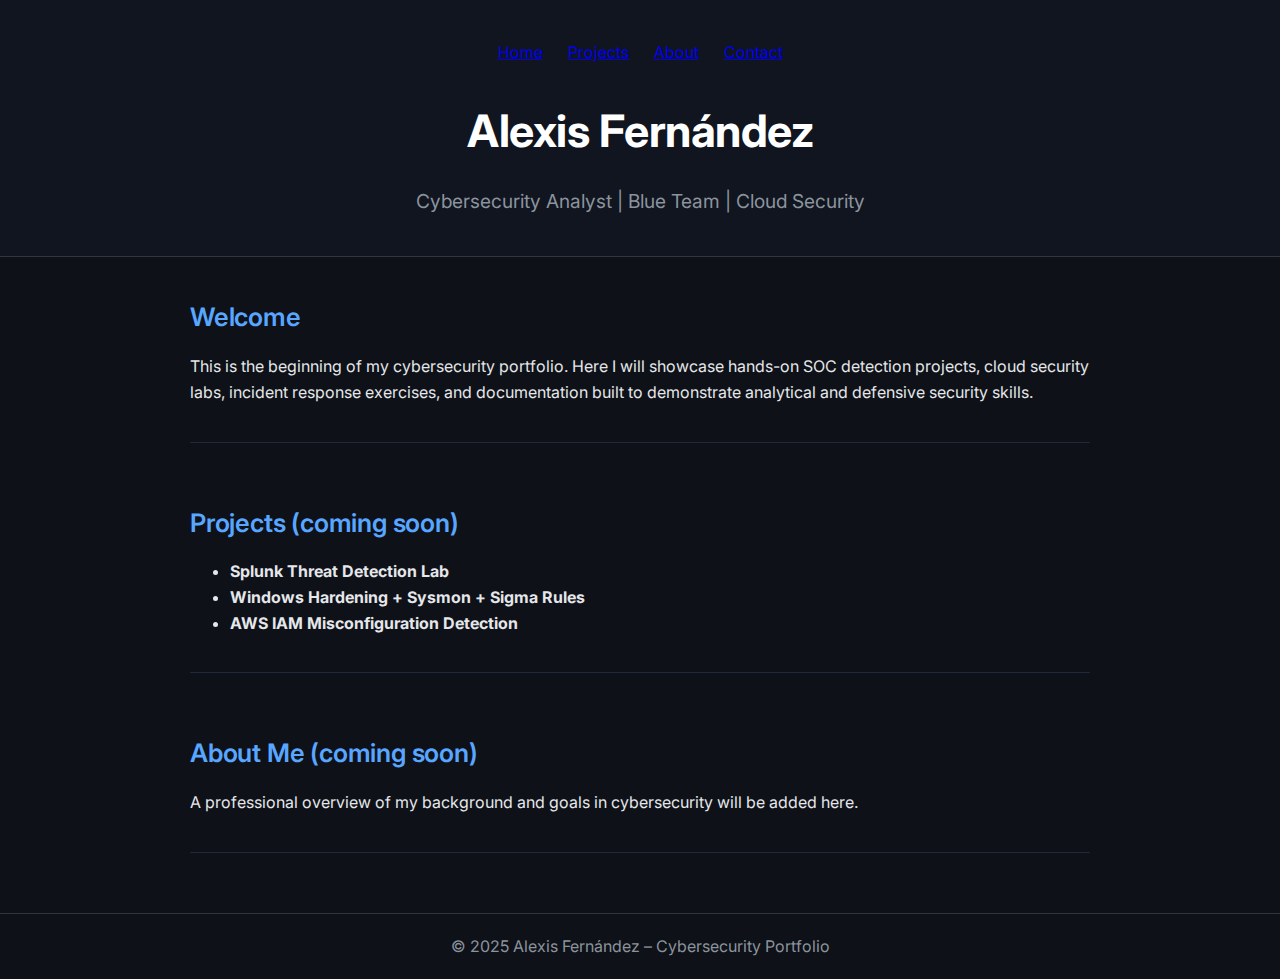
<file: index.html>
<!DOCTYPE html>
<html lang="en">
<head>
    <meta charset="UTF-8" />
    <meta name="viewport" content="width=device-width, initial-scale=1.0" />

    <!-- Página título -->
    <title>Alexis Fernández | Cybersecurity Portfolio</title>

    <!-- Professional modern font -->
    <link href="https://fonts.googleapis.com/css2?family=Inter:wght@300;400;600;700&display=swap" rel="stylesheet">

    <!-- Linking the global CSS stylesheet -->
    <link rel="stylesheet" href="styles.css">
</head>


<body>

    <header class="site-header">
    <nav class="nav-container">
        <div class="nav-links">
            <a href="index.html">Home</a>
            <a href="projects.html">Projects</a>
            <a href="about.html">About</a>
            <a href="contact.html">Contact</a>
        </div>
    </nav>
    <h1>Alexis Fernández</h1>
    <p class="subtitle">Cybersecurity Analyst | Blue Team | Cloud Security</p>
</header>

    <main class="fade-in">

        <section>
            <h2>Welcome</h2>
            <p>This is the beginning of my cybersecurity portfolio. Here I will showcase hands-on SOC detection projects, cloud security labs, incident response exercises, and documentation built to demonstrate analytical and defensive security skills.</p>
        </section>

        <section>
            <h2>Projects (coming soon)</h2>
            <ul>
                <li><strong>Splunk Threat Detection Lab</strong></li>
                <li><strong>Windows Hardening + Sysmon + Sigma Rules</strong></li>
                <li><strong>AWS IAM Misconfiguration Detection</strong></li>
            </ul>
        </section>

        <section>
            <h2>About Me (coming soon)</h2>
            <p>A professional overview of my background and goals in cybersecurity will be added here.</p>
        </section>

    </main>

    <footer>
        © 2025 Alexis Fernández – Cybersecurity Portfolio
    </footer>

</body>

</html>
</file>
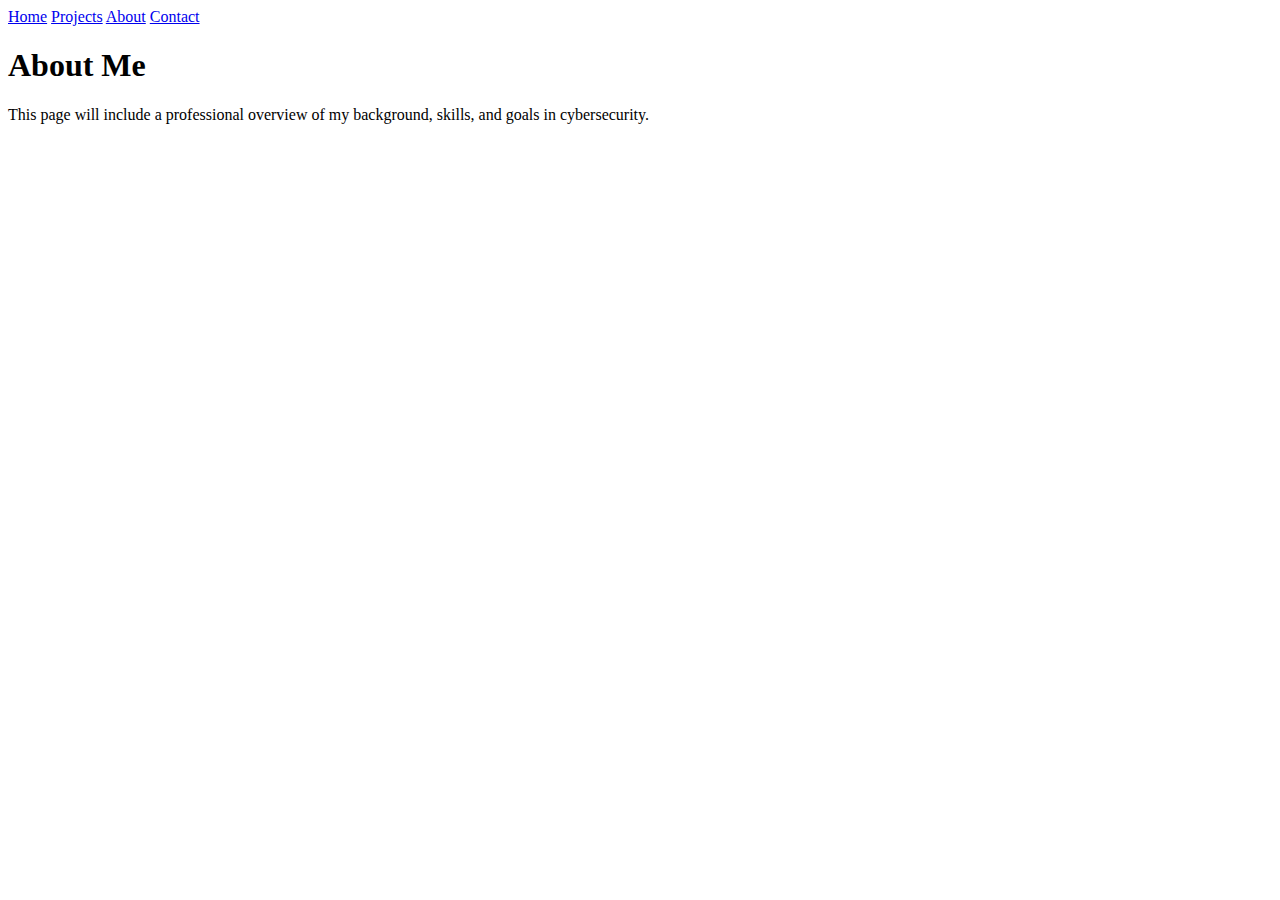
<file: about.html>
<!DOCTYPE html>
<html lang="en">
<head>
    <meta charset="UTF-8">
    <meta name="viewport" content="width=device-width, initial-scale=1.0">
    <title>About Me | Alexis Fernández</title>
</head>
<body>
    <header>
        <div class="nav">
            <a href="index.html">Home</a>
            <a href="projects.html">Projects</a>
            <a href="about.html">About</a>
            <a href="contact.html">Contact</a>
        </div>
    </header>
    <h1>About Me</h1>
    <p>This page will include a professional overview of my background, skills, and goals in cybersecurity.</p>
</body>
</html>
</file>
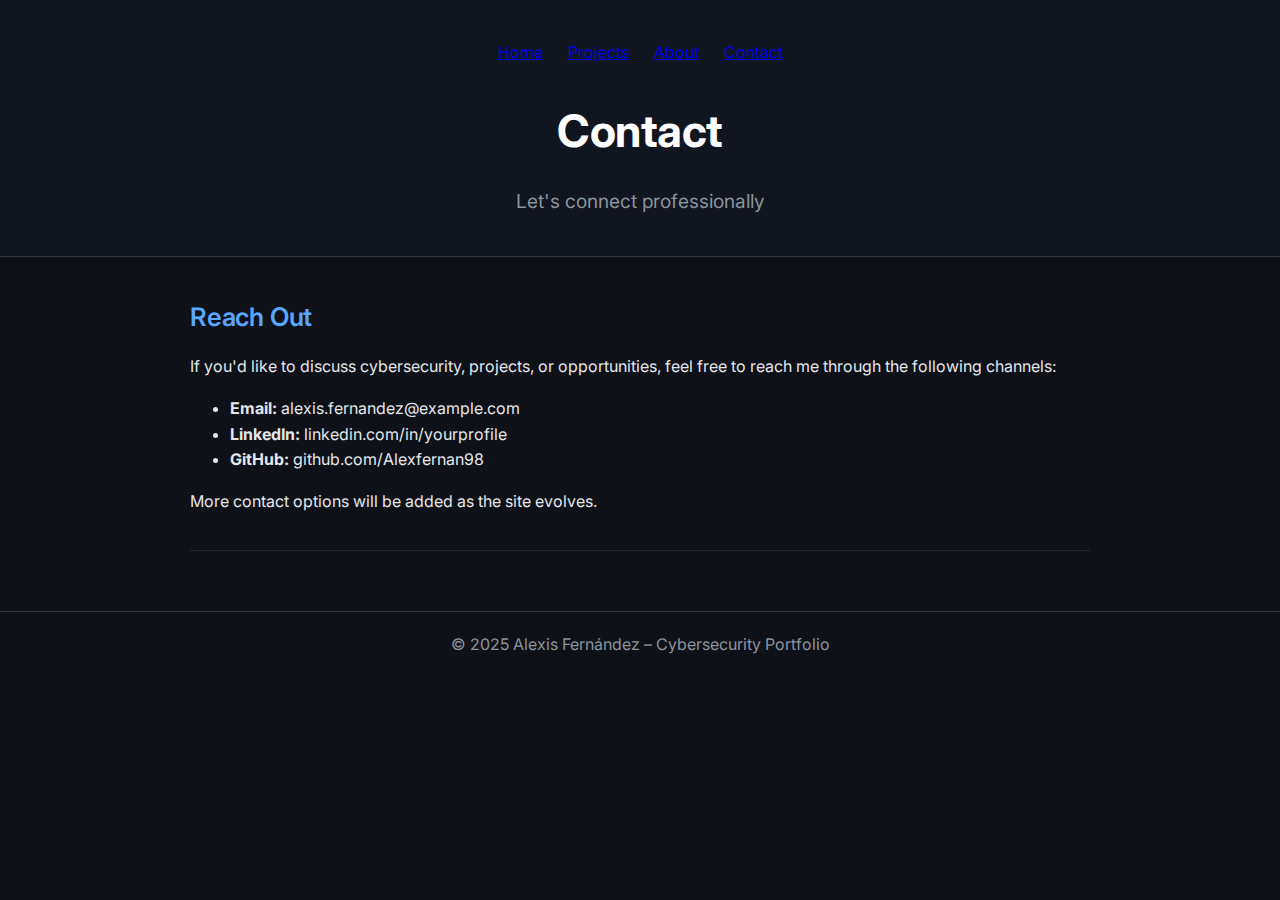
<file: contact.html>
<!DOCTYPE html>
<html lang="en">
<head>
    <meta charset="UTF-8" />
    <meta name="viewport" content="width=device-width, initial-scale=1.0" />
    <title>Contact | Alexis Fernández</title>

    <!-- Professional modern font -->
    <link href="https://fonts.googleapis.com/css2?family=Inter:wght@300;400;600;700&display=swap" rel="stylesheet">

    <!-- Global stylesheet -->
    <link rel="stylesheet" href="styles.css">
</head>

<body>

<header class="site-header">
    <nav class="nav-container">
        <div class="nav-links">
            <a href="index.html">Home</a>
            <a href="projects.html">Projects</a>
            <a href="about.html">About</a>
            <a href="contact.html">Contact</a>
        </div>
    </nav>

    <h1>Contact</h1>
    <p class="subtitle">Let's connect professionally</p>
</header>

<main class="fade-in">

    <section>
        <h2>Reach Out</h2>
        <p>If you'd like to discuss cybersecurity, projects, or opportunities, feel free to reach me through the following channels:</p>

        <ul>
            <li><strong>Email:</strong> alexis.fernandez@example.com</li>
            <li><strong>LinkedIn:</strong> linkedin.com/in/yourprofile</li>
            <li><strong>GitHub:</strong> github.com/Alexfernan98</li>
        </ul>

        <p>More contact options will be added as the site evolves.</p>
    </section>

</main>

<footer>
    © 2025 Alexis Fernández – Cybersecurity Portfolio
</footer>

</body>
</html>
</file>
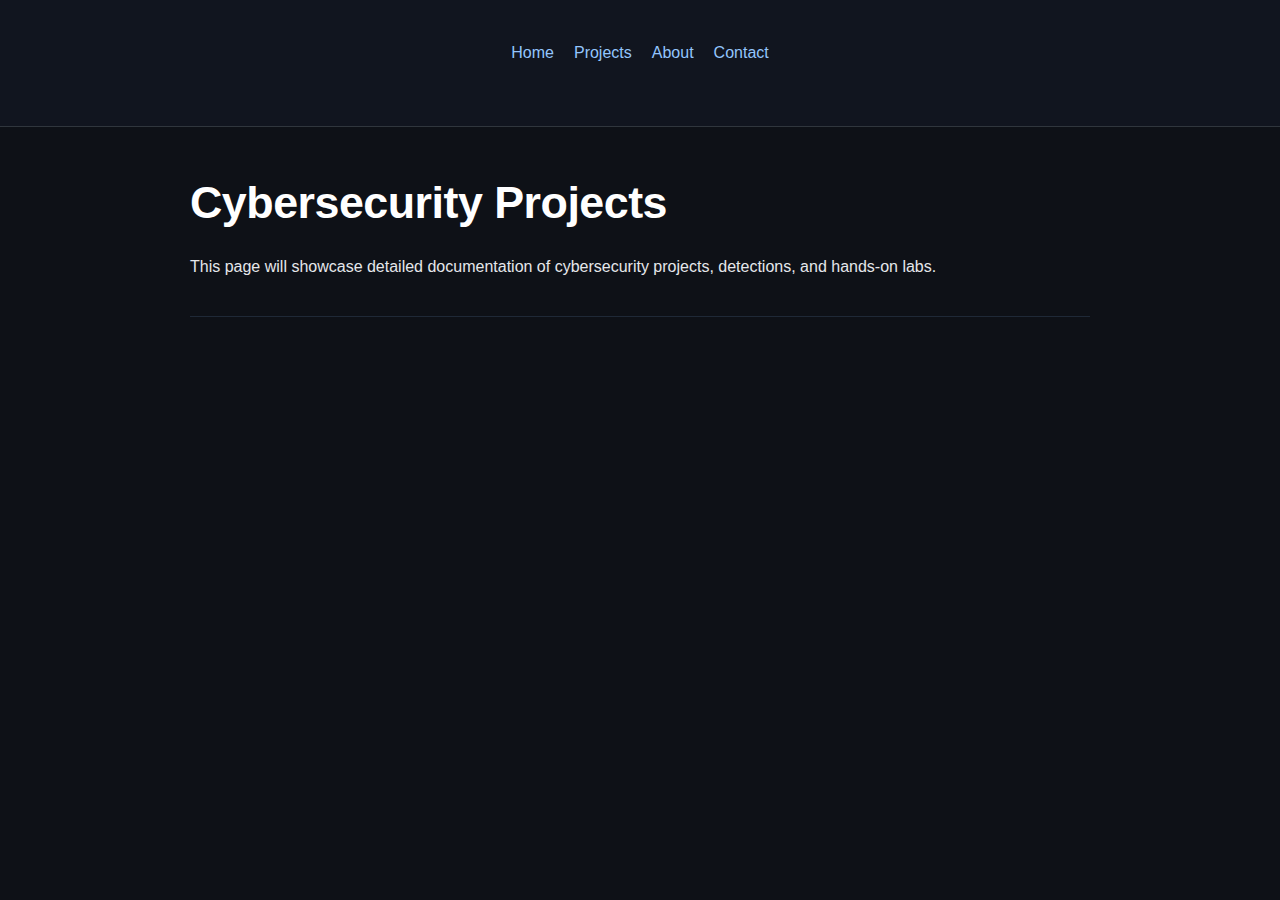
<file: projects.html>
<!DOCTYPE html>
<html lang="en">
<head>
    <meta charset="UTF-8">
    <meta name="viewport" content="width=device-width, initial-scale=1.0">
    <title>Projects | Alexis Fernández</title>
    <!-- Linking the global CSS stylesheet -->
    <link rel="stylesheet" href="styles.css">

</head>
<body>

    <!-- Navigation Header -->
    <header>
        <div class="nav">
            <a href="index.html">Home</a>
            <a href="projects.html">Projects</a>
            <a href="about.html">About</a>
            <a href="contact.html">Contact</a>
        </div>
    </header>

    <!-- Main content area centered via CSS -->
    <main>
        <section>
            <h1>Cybersecurity Projects</h1>
            <p>This page will showcase detailed documentation of cybersecurity projects, detections, and hands-on labs.</p>
        </section>

    </main>
    
</body>

</html>
</file>
<file: styles.css>
/*  
======================================================
 GLOBAL BASE STYLES
======================================================
*/

html {
    scroll-behavior: smooth; /* desplazamiento suave */
}

body {
    margin: 0;
    padding: 0;
    font-family: 'Inter', Arial, Helvetica, sans-serif;
    background-color: #0e1117;   /* fondo principal oscuro */
    color: #e5e7eb;              /* texto principal claro */
    line-height: 1.6;
}

/*  
======================================================
 HEADER + NAVIGATION
======================================================
*/

header {
    padding: 40px;
    text-align: center;
    background: #11151f;               
    border-bottom: 1px solid #30363d;
}

.nav {
    display: flex;
    gap: 20px;
    justify-content: center;
    margin-bottom: 20px;
}

.nav a {
    color: #93c5fd;             
    text-decoration: none;
    font-size: 1rem;
    font-weight: 500;
    transition: 0.2s ease-in-out;
}

.nav a:hover {
    color: #bfdbfe;
    text-decoration: underline;
}

/* Refined header layout */
.site-header {
    padding-bottom: 20px;
}

/* Container that holds the navbar */
.nav-container {
    display: flex;
    justify-content: center;
    margin-bottom: 10px;
}

/* Nav links grouped */
.nav-links {
    display: flex;
    gap: 25px;
}


/*  
======================================================
 TYPOGRAPHY
======================================================
*/

h1 {
    font-size: 2.8rem;
    font-weight: 700;
    letter-spacing: -0.5px;  /* tracking profesional */
    margin-bottom: 10px;
    color: #ffffff;
}

p.subtitle {
    font-size: 1.2rem;
    color: #8b949e;
}

h2 {
    font-size: 1.6rem;
    font-weight: 600;
    letter-spacing: -0.2px;
    margin-bottom: 10px;
    color: #58a6ff;
}

/*  
======================================================
 LAYOUT & CONTENT
======================================================
*/

main {
    max-width: 900px;
    margin: 40px auto;
    padding: 0 20px;
}

/* sección general */
section {
    margin-bottom: 60px;
    padding-bottom: 20px;
    border-bottom: 1px solid #1f2937;
    transition: background-color 0.25s ease, box-shadow 0.25s ease;
}

/* hover sutil profesional */
section:hover {
    background-color: rgba(255, 255, 255, 0.02);
    box-shadow: 0px 2px 12px rgba(0, 0, 0, 0.18);
}

/*  
======================================================
 PROJECT CARDS (para projects.html)
======================================================
*/

.project-card {
    background-color: #11151f;
    padding: 20px;
    border-radius: 8px;
    border: 1px solid #1f2937;
    margin-bottom: 20px;
    transition: 0.25s ease;
}

.project-card:hover {
    border-color: #3b82f6;
    transform: translateY(-2px);
    box-shadow: 0px 3px 14px rgba(0, 0, 0, 0.25);
}

/*  
======================================================
 FADE-IN ANIMATION
======================================================
*/

.fade-in {
    animation: fadeIn 0.6s ease-in-out;
}

@keyframes fadeIn {
    from { opacity: 0; }
    to { opacity: 1; }
}

/*  
======================================================
 FOOTER
======================================================
*/

footer {
    text-align: center;
    padding: 20px;
    margin-top: 60px;
    border-top: 1px solid #30363d;
    color: #8b949e;
}

.project-link {
    color: #93c5fd;
    text-decoration: none;
    font-weight: 500;
}

.project-link:hover {
    text-decoration: underline;
    color: #bfdbfe;
}
</file>
